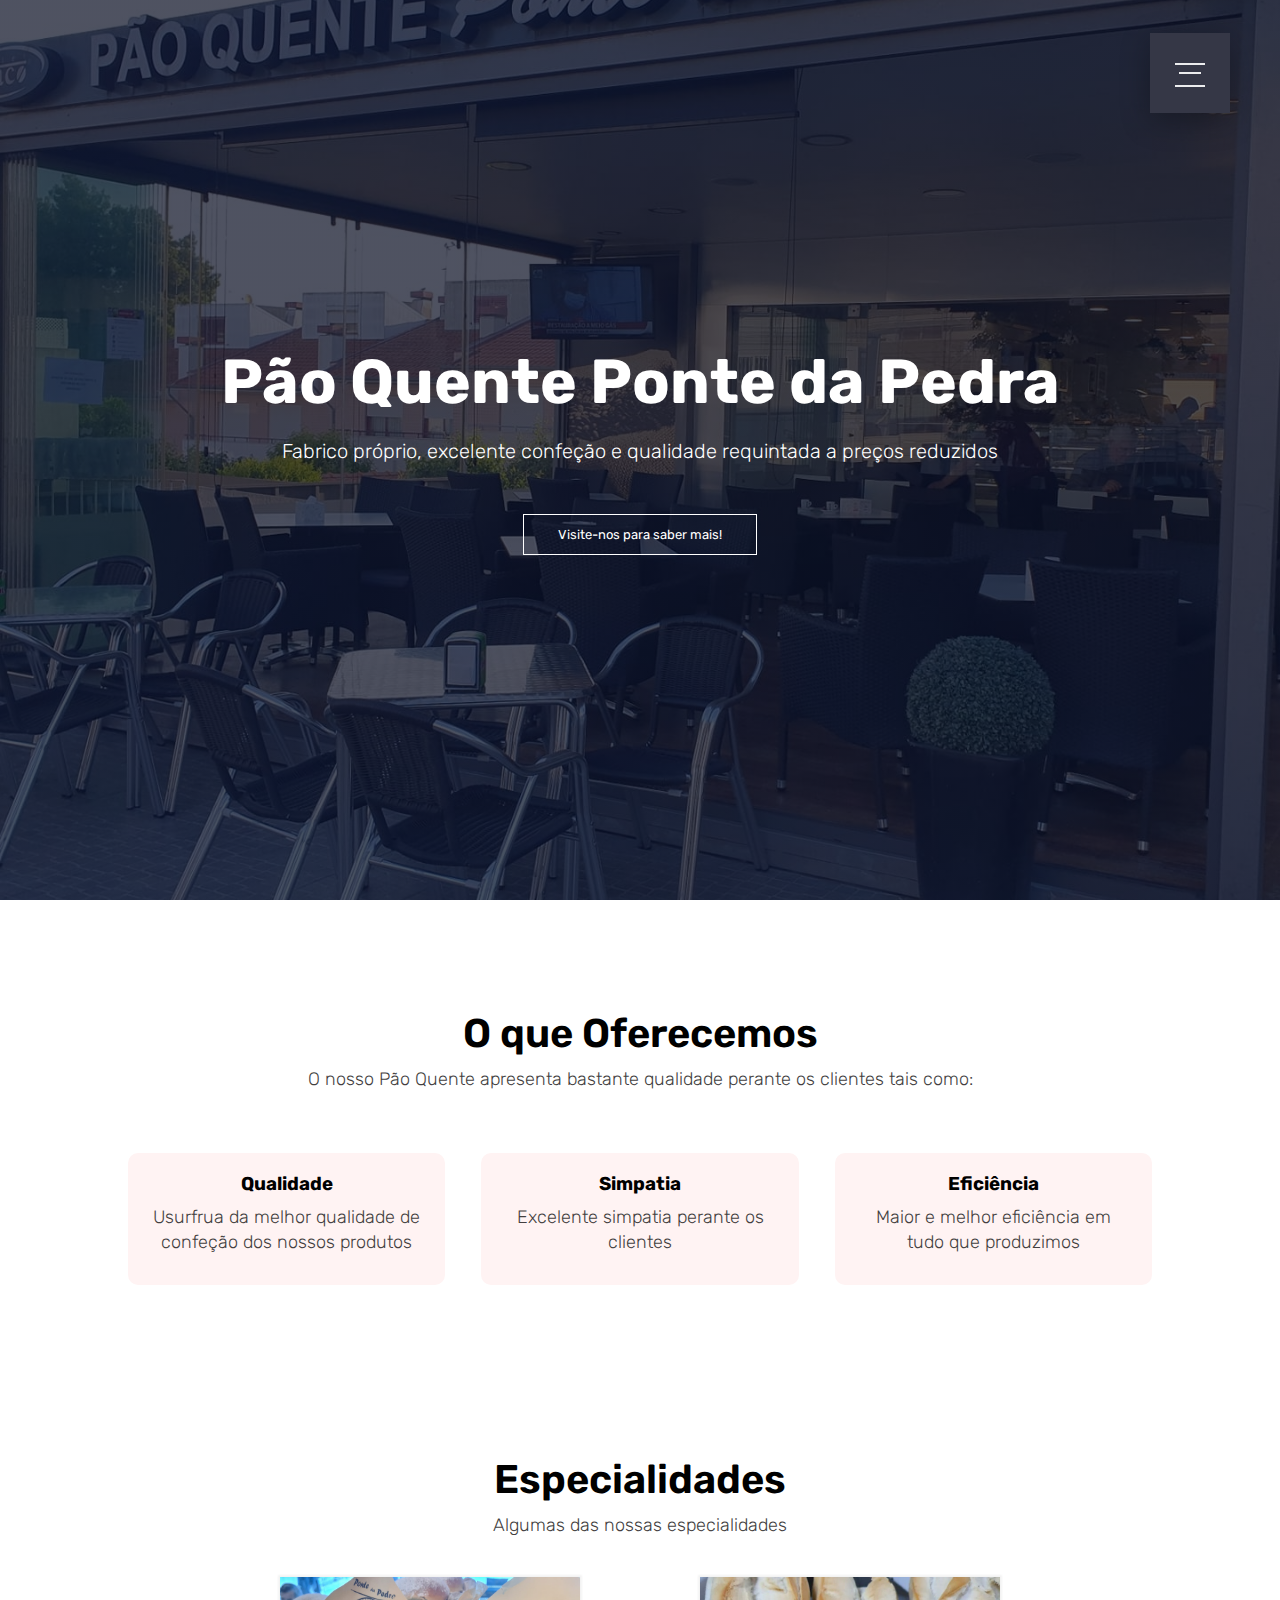
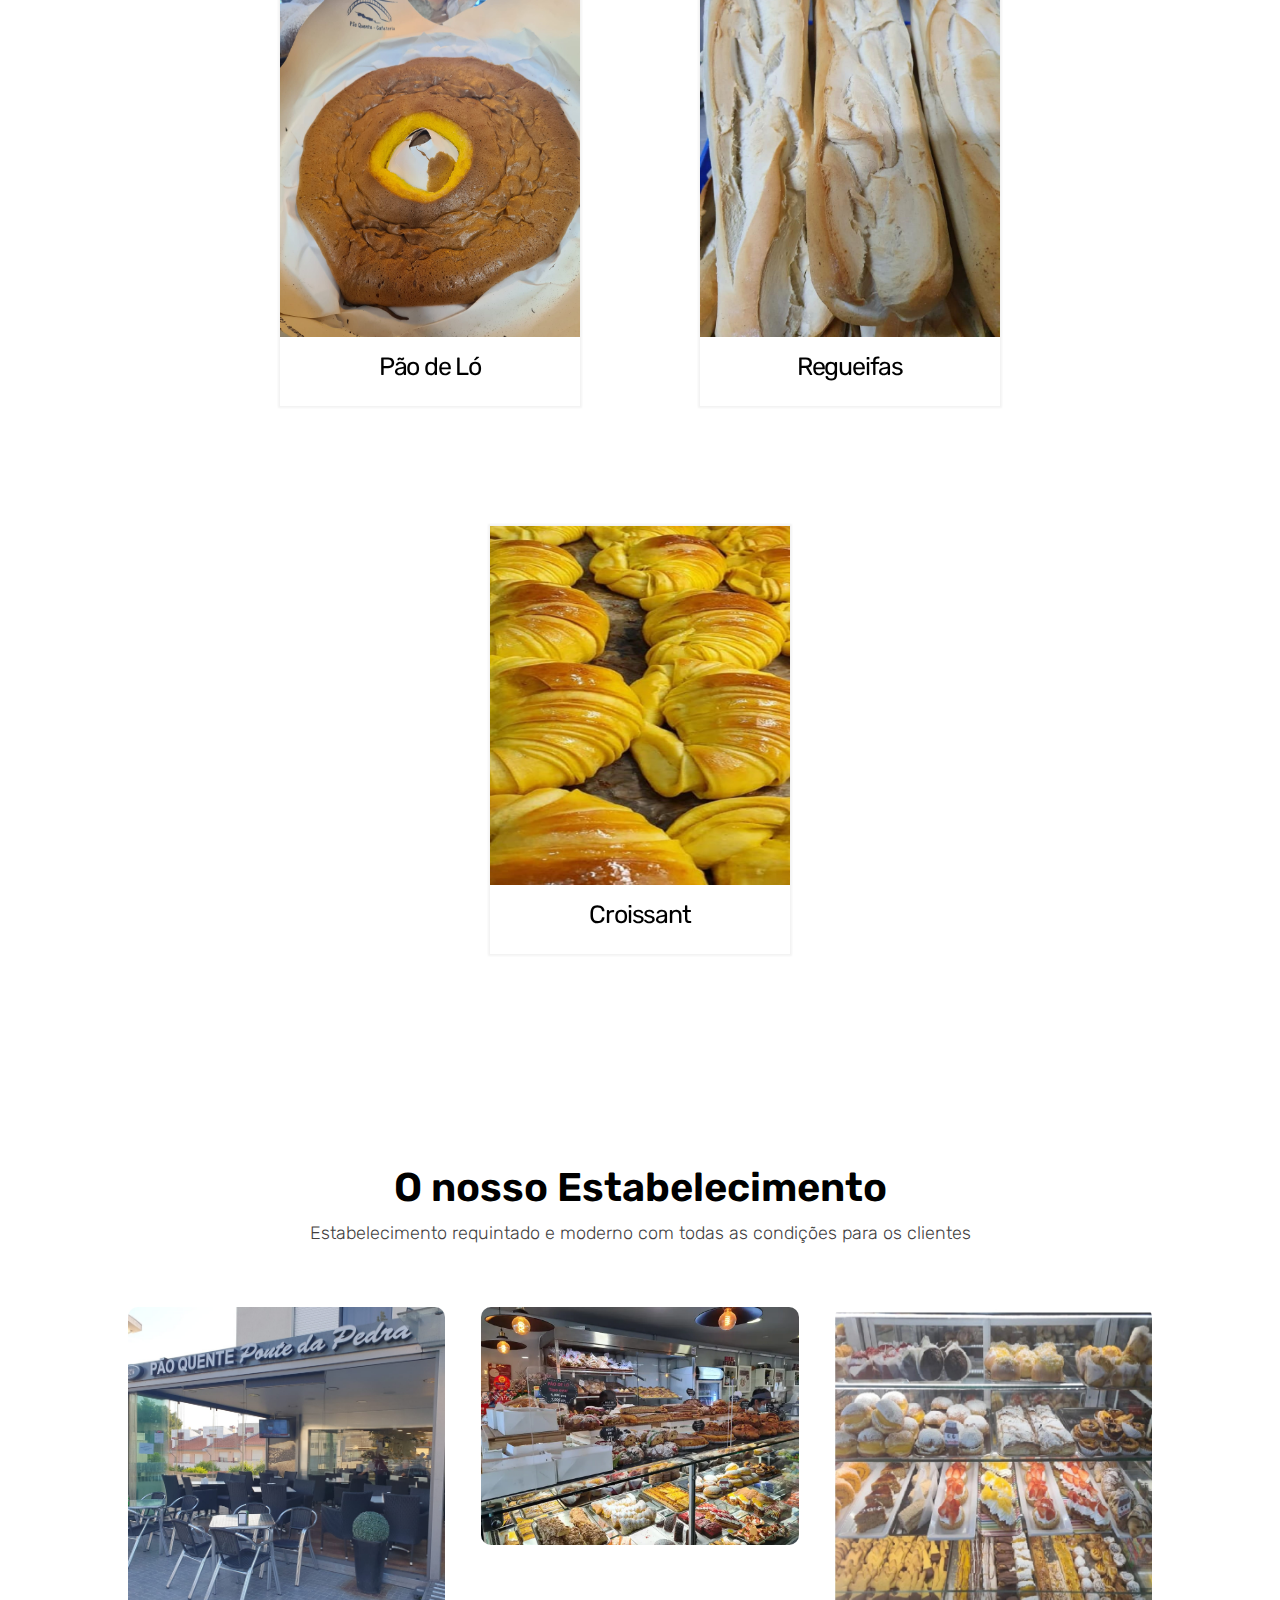
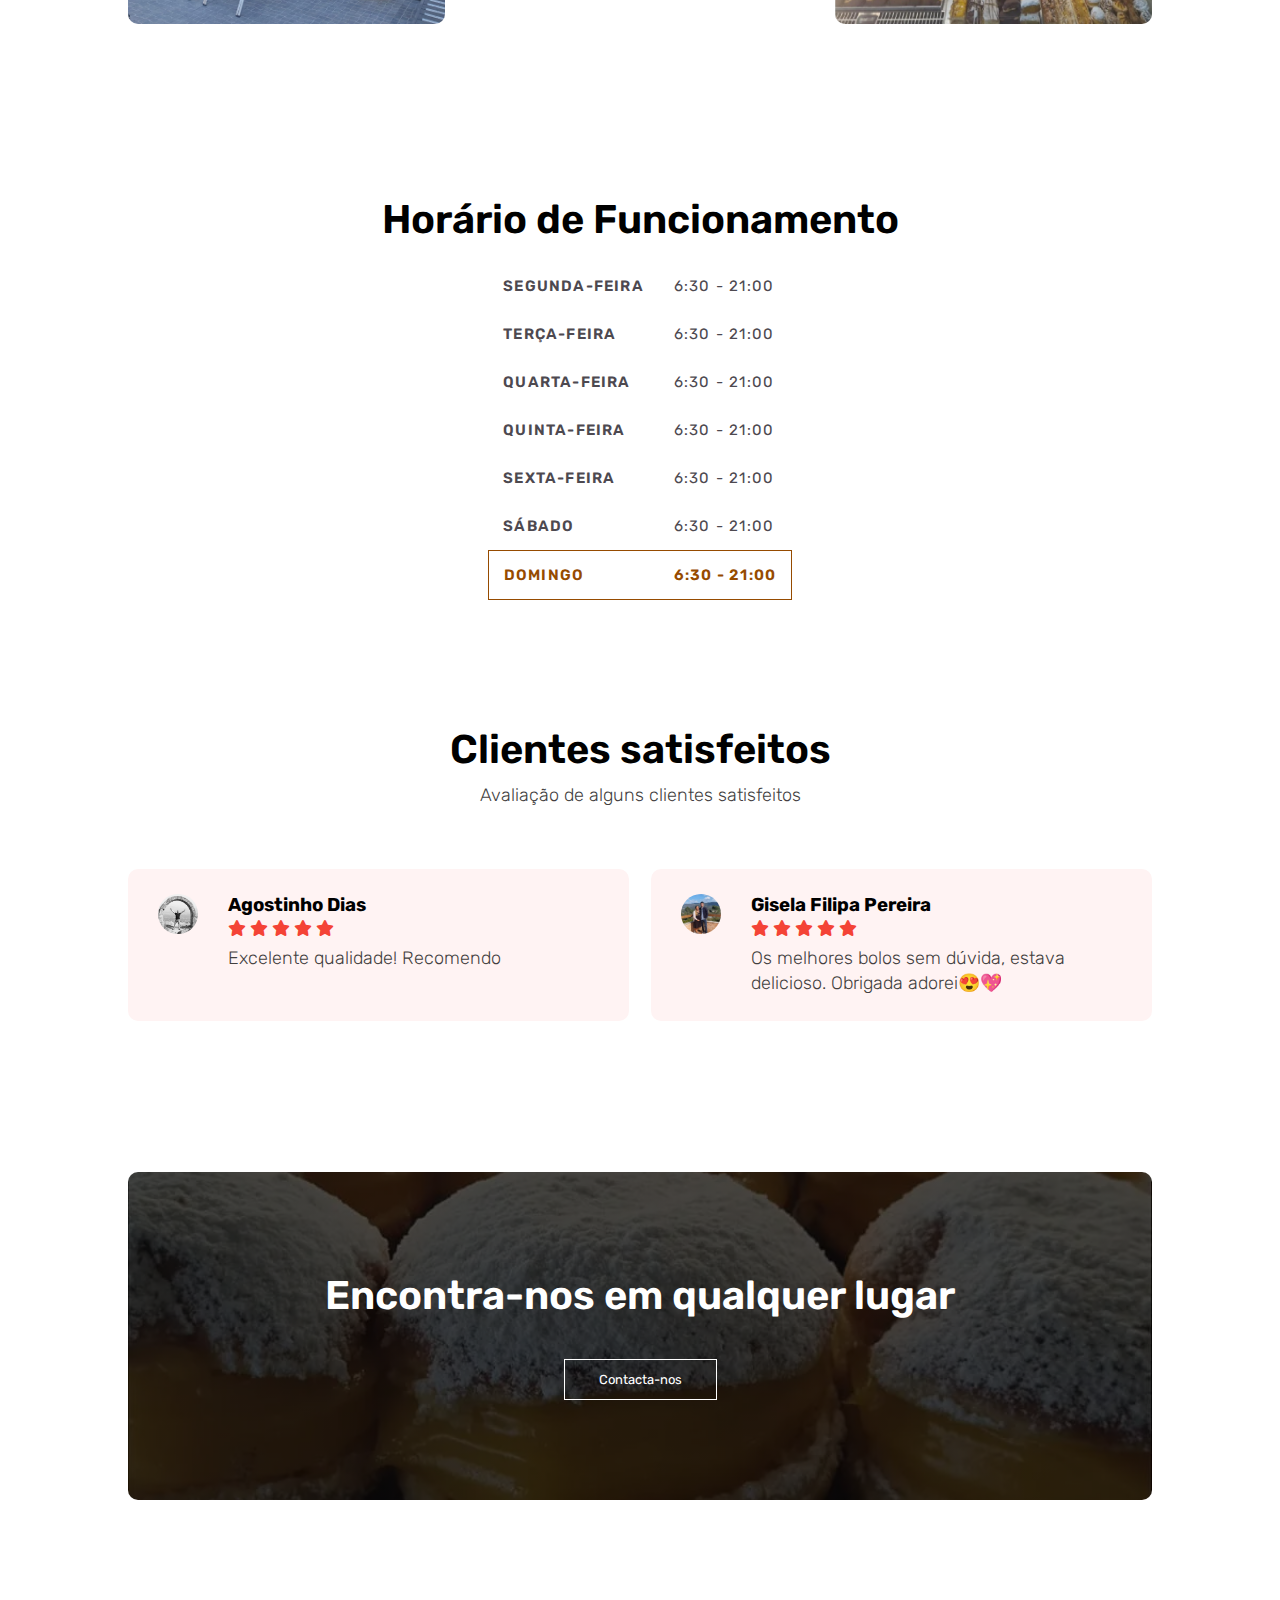
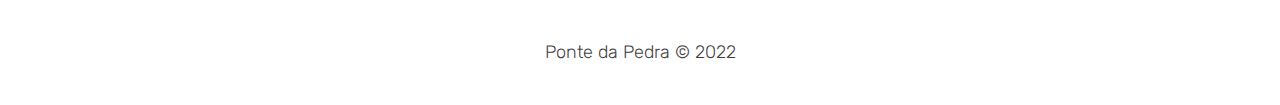
<file: index.html>
<!DOCTYPE html>
<html lang="pt">
  <head>
    <meta charset="UTF-8" />
    <meta name="viewport" content="width=device-width, initial-scale=1.0" />
    <title>Pão Quente Ponte da Pedra</title>
    <link rel="icon" type="image/x-icon" href="img/logo.webp" />
    <meta name="theme-color" content="#1f2336" />
    <meta
      name="description"
      content="Fabrico próprio, excelente confeção e qualidade requintada a preços reduzidos"
    />
    <meta http-equiv="X-UA-Compatible" content="IE=edge" />
    <meta property="og:locale" content="pt_PT" />
    <meta property="og:type" content="website" />
    <meta property="og:title" content="Pão Quente Ponte da Pedra" />
    <meta property="og:site_name" content="Ponte da Pedra" />
    <meta
      property="og:description"
      content="Fabrico próprio, excelente confeção e qualidade requintada a preços reduzidos"
    />
    <meta property="og:image" content="img/bannernormal.webp" />
    <script type="application/ld+json">
      {
        "@context": "http://schema.org",
        "@type": "website",
        "url": "https://pontedapedra.ga",
        "name": "Ponte da Pedra",
        "logo": "/img/logo.webp"
      }
    </script>

    <link rel="stylesheet" href="style.css" />
  </head>

  <body>
    <section class="header">
      <input
        class="menu-icon"
        type="checkbox"
        id="menu-icon"
        name="menu-icon"
        label="menu"
      />
      <label for="menu-icon"></label>
      <nav class="nav">
        <ul class="pt-5">
          <li><a href="index.html">Início</a></li>
          <li><a href="about.html">Sobre nós</a></li>
          <li><a href="contact.html">Contactos</a></li>
        </ul>
      </nav>
      <div class="text-box">
        <h1>Pão Quente Ponte da Pedra</h1>
        <p>
          Fabrico próprio, excelente confeção e qualidade requintada a preços
          reduzidos
        </p>
        <a
          href="https://goo.gl/maps/N5rDxGxwvFm42H5t8"
          class="hero-btn"
          target="_blank"
          >Visite-nos para saber mais!</a
        >
      </div>
    </section>

    <section class="course">
      <h2>O que Oferecemos</h2>
      <p>
        O nosso Pão Quente apresenta bastante qualidade perante os clientes tais
        como:
      </p>

      <div class="row">
        <div class="course-col">
          <h3>Qualidade</h3>
          <p>Usurfrua da melhor qualidade de confeção dos nossos produtos</p>
        </div>
        <div class="course-col">
          <h3>Simpatia</h3>
          <p>Excelente simpatia perante os clientes</p>
        </div>
        <div class="course-col">
          <h3>Eficiência</h3>
          <p>Maior e melhor eficiência em tudo que produzimos</p>
        </div>
      </div>
    </section>

    <section class="campus">
      <h2>Especialidades</h2>
      <p>Algumas das nossas especialidades</p>
      <br />

      <section>
        <div class="card-container">
          <div class="card">
            <img loading="lazy" alt="pão de ló" src="img/paodeloimg.webp" />
            <div class="content">
              <h3>Pão de Ló</h3>
            </div>
          </div>

          <div class="card">
            <img loading="lazy" alt="bolo" src="img/rigueifas.webp" />
            <div class="content">
              <h3>Regueifas</h3>
            </div>
          </div>

          <div class="card">
            <img loading="lazy" alt="bolo de laranja" src="img/croissant.webp" />
            <div class="content">
              <h3>Croissant</h3>
            </div>
          </div>
        </div>
      </section>
    </section>

    <section class="Estabelecimento">
      <h2>O nosso Estabelecimento</h2>
      <p>Estabelecimento requintado e moderno com todas as condições para os clientes</p>

      <div class="row">
        <div class="estabelecimento-col">
          <img loading="lazy" alt="imagem do establecimento" src="img/bannernormal.webp" />
        </div>
        <div class="estabelecimento-col">
          <img loading="lazy" alt="imagem do establecimento" src="img/estabelecimento1.webp" />
        </div>
        <div class="estabelecimento-col">
          <img loading="lazy" alt="imagem da montra" src="img/imgmontra.webp" />
        </div>
      </div>
    </section>

    <section>
      <center>
        <div class="opening-hours">
          <h2>Horário de Funcionamento</h2>
          <br />
          <table>
            <tr class="monday fvl-d">
              <td><span>Segunda-Feira</span></td>
              <td>6:30 - 21:00</td>
            </tr>
            <tr class="tuesday fvl-d">
              <td><span>Terça-Feira</span></td>
              <td>6:30 - 21:00</td>
            </tr>
            <tr class="wednesday fvl-d">
              <td><span>Quarta-Feira</span></td>
              <td>6:30 - 21:00</td>
            </tr>
            <tr class="thursday fvl-d">
              <td><span>Quinta-Feira</span></td>
              <td>6:30 - 21:00</td>
            </tr>
            <tr class="friday fvl-d">
              <td><span>Sexta-Feira</span></td>
              <td>6:30 - 21:00</td>
            </tr>
            <tr class="saturday fvl-d">
              <td><span>Sábado</span></td>
              <td>6:30 - 21:00</td>
            </tr>
            <tr class="sunday fvl-d">
              <td><span>Domingo</span></td>
              <td>6:30 - 21:00</td>
            </tr>
          </table>
        </div>
      </center>
    </section>

    <section class="testimonials">
      <h2>Clientes satisfeitos</h2>
      <p>Avaliação de alguns clientes satisfeitos</p>

      <div class="row">
        <div class="testimorial-col">
          <img loading="lazy" alt="avatar do cliente 1" src="img/cliente1.webp" />
          <div>
            <h3>Agostinho Dias</h3>
            <i class="fa fa-star"></i>
            <i class="fa fa-star"></i>
            <i class="fa fa-star"></i>
            <i class="fa fa-star"></i>
            <i class="fa fa-star"></i>
            <p>Excelente qualidade! Recomendo</p>
          </div>
        </div>
        <div class="testimorial-col">
          <img loading="lazy" alt="avatar do cliente 2" src="img/cliente2.webp" />
          <div>
            <h3>Gisela Filipa Pereira</h3>
            <i class="fa fa-star"></i>
            <i class="fa fa-star"></i>
            <i class="fa fa-star"></i>
            <i class="fa fa-star"></i>
            <i class="fa fa-star"></i>
            <p>
              Os melhores bolos sem dúvida, estava delicioso. Obrigada
              adorei😍💖
            </p>
          </div>
        </div>
      </div>
    </section>

    <section class="cta">
      <h2>Encontra-nos em qualquer lugar</h2>
      <a href="contact.html" class="hero-btn">Contacta-nos</a>
    </section>

    <section class="footer">
      <p>Ponte da Pedra © 2022</p>
    </section>

    <script src="js/horario.js" defer></script>
  </body>
  
</html>
</file>
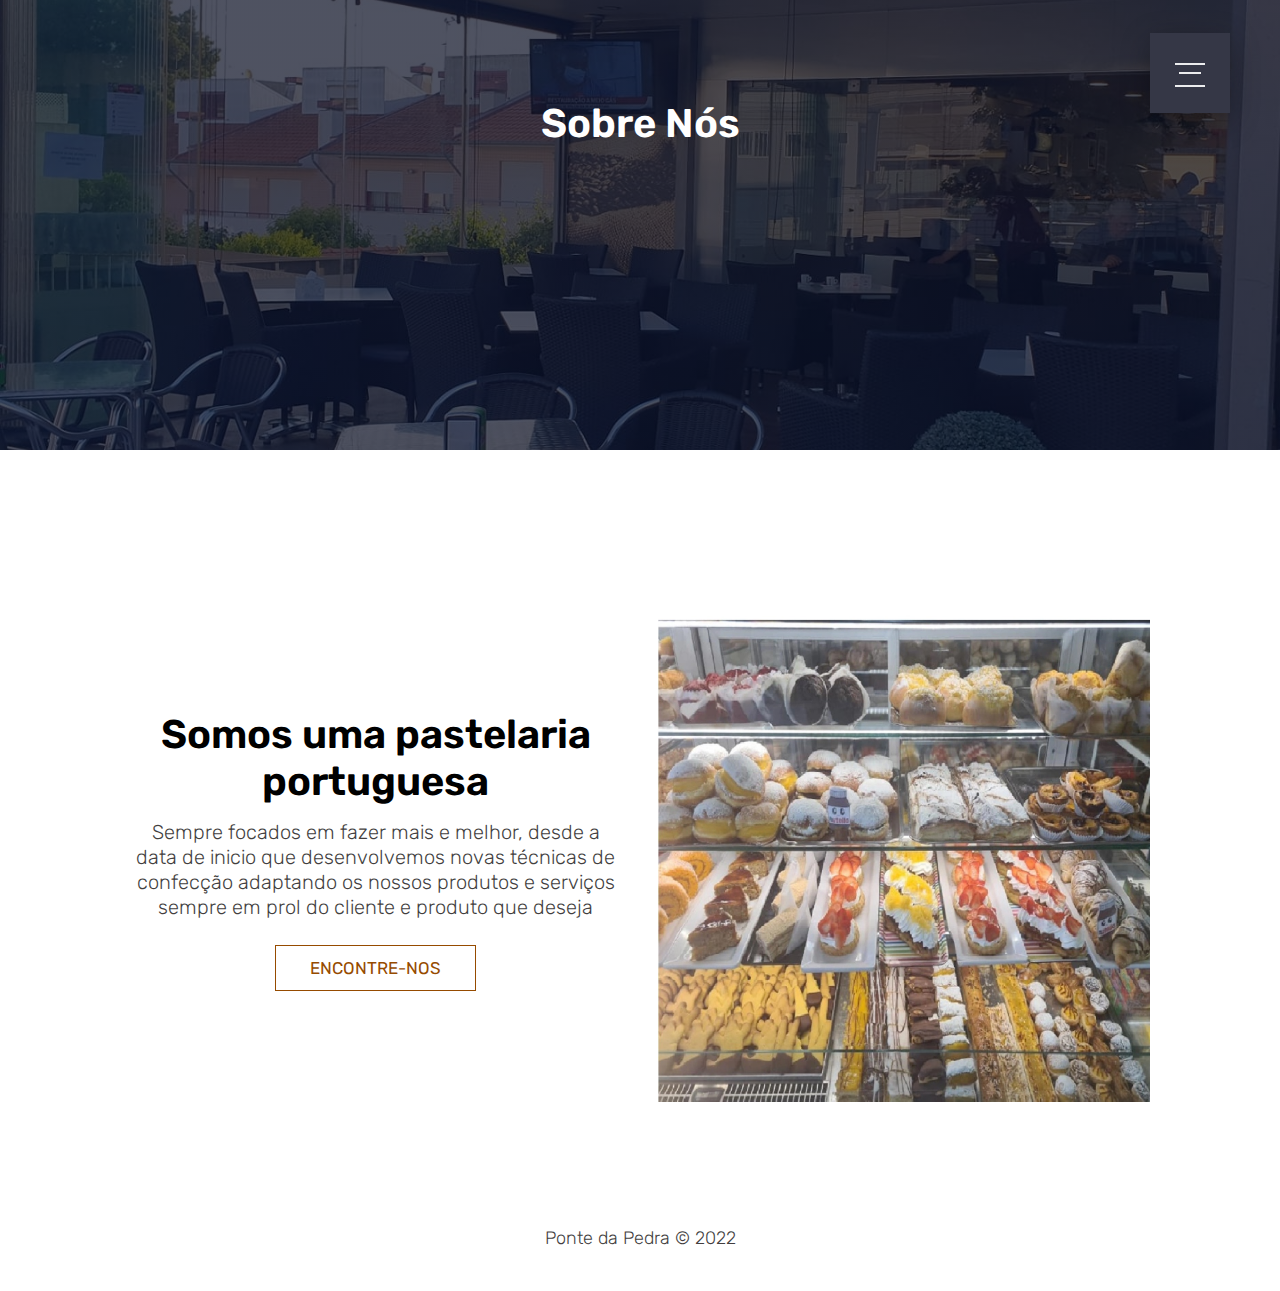
<file: about.html>
<!DOCTYPE html>
<html lang="pt">
  <head>
    <meta charset="UTF-8" />
    <meta name="viewport" content="width=device-width, initial-scale=1.0" />
    <title>Pão Quente Ponte da Pedra</title>
    <link rel="icon" type="image/x-icon" href="img/logo.webp" />
    <meta name="theme-color" content="#1f2336" />
    <meta
      name="description"
      content="Fabrico próprio, excelente confeção e qualidade requintada a preços reduzidos"
    />
    <meta http-equiv="X-UA-Compatible" content="IE=edge" />
    <meta property="og:locale" content="pt_PT" />
    <meta property="og:type" content="website" />
    <meta property="og:title" content="Pão Quente Ponte da Pedra" />
    <meta property="og:site_name" content="Ponte da Pedra" />
    <meta
      property="og:description"
      content="Fabrico próprio, excelente confeção e qualidade requintada a preços reduzidos"
    />
    <meta property="og:image" content="img/bannernormal.webp" />
    <script type="application/ld+json">
      {
        "@context": "http://schema.org",
        "@type": "website",
        "url": "https://pontedapedra.ga",
        "name": "Ponte da Pedra",
        "logo": "/img/logo.webp"
      }
    </script>
    <link rel="stylesheet" href="style.css" />
  </head>
  <body>
    <section class="sub-header">
      <input
        class="menu-icon"
        type="checkbox"
        id="menu-icon"
        name="menu-icon"
        label="menu"
      />
      <label for="menu-icon"></label>
      <nav class="nav">
        <ul class="pt-5">
          <li><a href="index.html">Início</a></li>
          <li><a href="about.html">Sobre nós</a></li>
          <li><a href="contact.html">Contactos</a></li>
        </ul>
      </nav>
      <h1 class="title">Sobre Nós</h1>
    </section>

    <section class="sobrenos">
      <div class="row">
        <div class="sobrenos-col">
          <h2>Somos uma pastelaria portuguesa</h2>
          <p>
            Sempre focados em fazer mais e melhor, desde a data de inicio que
            desenvolvemos novas técnicas de confecção adaptando os nossos
            produtos e serviços sempre em prol do cliente e produto que
            deseja
          </p>
          <a href="contact.html" class="hero-btn color-btn"
            ><span class="encontrenos">Encontre-nos</span></a
          >
        </div>
        <div class="sobrenos-col">
          <img alt="imagem da montra" src="img/imgmontra.webp" />
        </div>
      </div>
    </section>

    <section class="footer">
      <p>Ponte da Pedra © 2022</p>
    </section>
  </body>
</html>
</file>
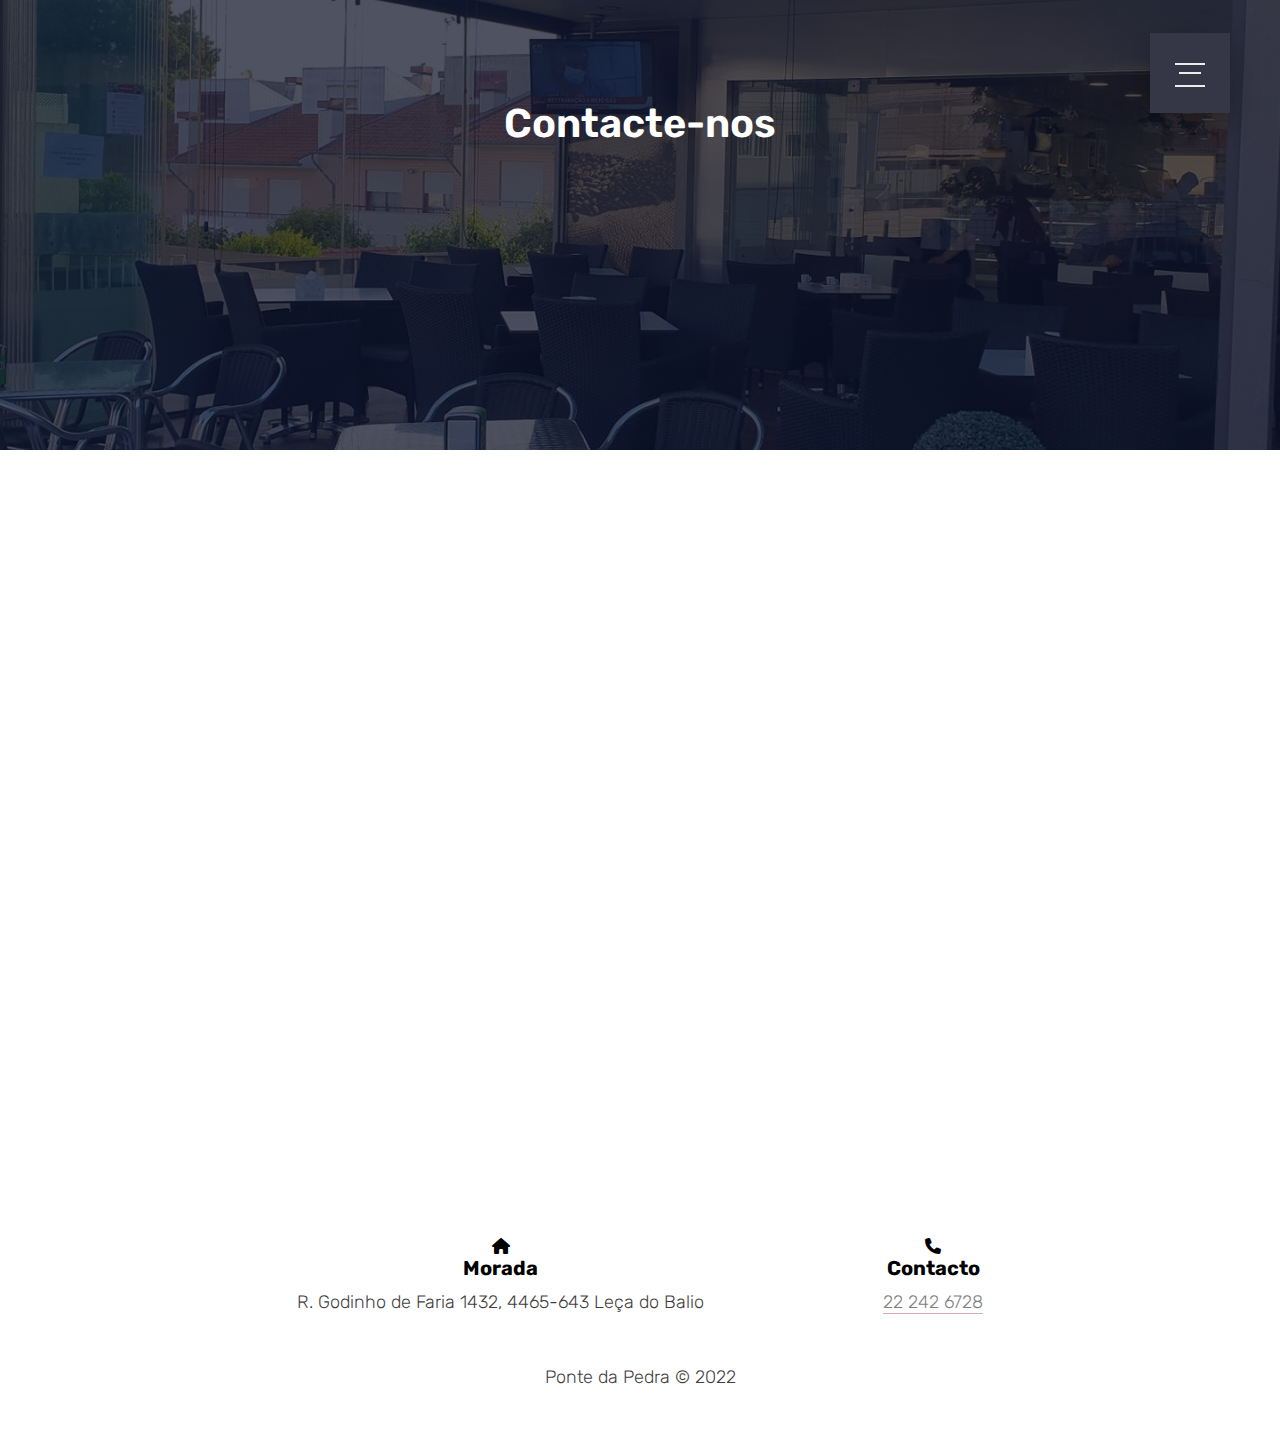
<file: contact.html>
<!DOCTYPE html>
<html lang="pt">
  <head>
    <meta charset="UTF-8" />
    <meta name="viewport" content="width=device-width, initial-scale=1.0" />
    <title>Pão Quente Ponte da Pedra</title>
    <link rel="icon" type="image/x-icon" href="img/logo.webp" />
    <meta name="theme-color" content="#1f2336" />
    <meta
      name="description"
      content="Fabrico próprio, excelente confeção e qualidade requintada a preços reduzidos"
    />
    <meta http-equiv="X-UA-Compatible" content="IE=edge" />
    <meta property="og:locale" content="pt_PT" />
    <meta property="og:type" content="website" />
    <meta property="og:title" content="Pão Quente Ponte da Pedra" />
    <meta property="og:site_name" content="Ponte da Pedra" />
    <meta
      property="og:description"
      content="Fabrico próprio, excelente confeção e qualidade requintada a preços reduzidos"
    />
    <meta property="og:image" content="img/bannernormal.webp" />
    <script type="application/ld+json">
      {
        "@context": "http://schema.org",
        "@type": "website",
        "url": "https://pontedapedra.ga",
        "name": "Ponte da Pedra",
        "logo": "/img/logo.webp"
      }
    </script>
    <link rel="stylesheet" href="style.css" />
  </head>
  <body>
    <section class="sub-header">
      <input
        class="menu-icon"
        type="checkbox"
        id="menu-icon"
        name="menu-icon"
        label="menu"
      />
      <label for="menu-icon"></label>
      <nav class="nav">
        <ul class="pt-5">
          <li><a href="index.html">Início</a></li>
          <li><a href="about.html">Sobre nós</a></li>
          <li><a href="contact.html">Contactos</a></li>
        </ul>
      </nav>
      <h1 class="title">Contacte-nos</h1>
    </section>

    <section class="location">
      <div class="map-responsive">
        <iframe
          src="https://www.google.com/maps/embed?pb=!1m18!1m12!1m3!1d3001.8396852039396!2d-8.616174784742032!3d41.203468579281534!2m3!1f0!2f0!3f0!3m2!1i1024!2i768!4f13.1!3m3!1m2!1s0xd246680d1d9fdc1%3A0x598f8d0aff0b5c7!2sPadaria%20Ponte%20da%20Pedra!5e0!3m2!1spt-PT!2spt!4v1668872981807!5m2!1spt-PT!2spt"
          width="600"
          height="450"
          style="border: 0"
          allowfullscreen=""
          loading="lazy"
          referrerpolicy="no-referrer-when-downgrade"
        ></iframe>
      </div>
    </section>

    <section class="contact-us">
      <div class="row">
        <div class="contact-col"></div>
        <div>
          <i class="fa fa-home"></i>
          <span>
            <h5 class="contacttitle">Morada</h5>
            <p>R. Godinho de Faria 1432, 4465-643 Leça do Balio</p>
          </span>
        </div>
        <div>
          <i class="fa fa-phone"></i>
          <span>
            <h5 class="contacttitle">Contacto</h5>
            <p>
              <a class="tellink" href="tel:222426728"
                ><span class="line_underline">22 242 6728</span></a
              >
            </p>
          </span>
        </div>
        <div class="contact-col"></div>
      </div>
    </section>

    <section class="footer">
      <p>Ponte da Pedra © 2022</p>
    </section>
  </body>
</html>
</file>
<file: style.css>
@import url("https://fonts.googleapis.com/css?family=Rubik");
@import url("https://cdnjs.cloudflare.com/ajax/libs/font-awesome/6.2.1/css/all.min.css");

@font-face {
  font-family: "Pacifico";
  font-style: normal;
  font-weight: 400;
  src: local("Pacifico Regular"), local("Pacifico-Regular"),
    url(https://fonts.gstatic.com/s/pacifico/v12/FwZY7-Qmy14u9lezJ-6H6MmBp0u-.woff2)
      format("woff2");
  font-display: swap;
}

* {
  margin: 0;
  padding: 0;
  font-family: "Rubik", sans-serif;
}

::-webkit-scrollbar-track {
  background-color: #f5f5f5;
}

::-webkit-scrollbar {
  width: 7px;
  background-color: #000000;
}

::-webkit-scrollbar-thumb {
  background-color: #555;
}

.header {
  min-height: 100vh;
  width: 100%;
  background-image: linear-gradient(rgba(4, 9, 30, 0.7), rgba(4, 9, 30, 0.7)),
    url(img/bannernormal.webp);
  background-position: center;
  background-size: cover;
  position: relative;
}
nav {
  display: flex;
  padding: 2% 6%;
  justify-content: space-between;
  align-items: center;
}

.section-center {
  position: absolute;
  top: 50%;
  left: 0;
  display: block;
  width: 100%;
  padding: 0;
  margin: 0;
  z-index: 6;
  text-align: center;
  transform: translateY(-50%);
}

[type="checkbox"]:checked,
[type="checkbox"]:not(:checked) {
  position: absolute;
  left: -9999px;
}
.menu-icon:checked + label,
.menu-icon:not(:checked) + label {
  position: fixed;
  top: 63px;
  right: 75px;
  display: block;
  width: 30px;
  height: 30px;
  padding: 0;
  margin: 0;
  cursor: pointer;
  z-index: 10;
}
.menu-icon:checked + label:before,
.menu-icon:not(:checked) + label:before {
  position: absolute;
  content: "";
  display: block;
  width: 30px;
  height: 20px;
  z-index: 20;
  top: 0;
  left: 0;
  border-top: 2px solid #ececee;
  border-bottom: 2px solid #ececee;
  transition: border-width 100ms 1500ms ease,
    top 100ms 1600ms cubic-bezier(0.23, 1, 0.32, 1),
    height 100ms 1600ms cubic-bezier(0.23, 1, 0.32, 1),
    background-color 200ms ease, transform 200ms cubic-bezier(0.23, 1, 0.32, 1);
}
.menu-icon:checked + label:after,
.menu-icon:not(:checked) + label:after {
  position: absolute;
  content: "";
  display: block;
  width: 22px;
  height: 2px;
  z-index: 20;
  top: 10px;
  right: 4px;
  background-color: #ececee;
  margin-top: -1px;
  transition: width 100ms 1750ms ease, right 100ms 1750ms ease,
    margin-top 100ms ease, transform 200ms cubic-bezier(0.23, 1, 0.32, 1);
}
.menu-icon:checked + label:before {
  top: 10px;
  transform: rotate(45deg);
  height: 2px;
  background-color: #ececee;
  border-width: 0;
  transition: border-width 100ms 340ms ease,
    top 100ms 300ms cubic-bezier(0.23, 1, 0.32, 1),
    height 100ms 300ms cubic-bezier(0.23, 1, 0.32, 1),
    background-color 200ms 500ms ease,
    transform 200ms 1700ms cubic-bezier(0.23, 1, 0.32, 1);
}
.menu-icon:checked + label:after {
  width: 30px;
  margin-top: 0;
  right: 0;
  transform: rotate(-45deg);
  transition: width 100ms ease, right 100ms ease, margin-top 100ms 500ms ease,
    transform 200ms 1700ms cubic-bezier(0.23, 1, 0.32, 1);
}

.nav {
  position: fixed;
  top: 33px;
  right: 50px;
  display: block;
  width: 80px;
  height: 80px;
  padding: 0;
  margin: 0;
  z-index: 9;
  overflow: hidden;
  box-shadow: 0 8px 30px 0 rgba(0, 0, 0, 0.3);
  background-color: #353746;
  animation: border-transform 7s linear infinite;
  transition: top 350ms 1100ms cubic-bezier(0.23, 1, 0.32, 1),
    right 350ms 1100ms cubic-bezier(0.23, 1, 0.32, 1),
    transform 250ms 1100ms ease,
    width 650ms 400ms cubic-bezier(0.23, 1, 0.32, 1),
    height 650ms 400ms cubic-bezier(0.23, 1, 0.32, 1);
}
@keyframes border-transform {
  0%,
  100% {
    border-radius: 63% 37% 54% 46% / 55% 48% 52% 45%;
  }
  14% {
    border-radius: 40% 60% 54% 46% / 49% 60% 40% 51%;
  }
  28% {
    border-radius: 54% 46% 38% 62% / 49% 70% 30% 51%;
  }
  42% {
    border-radius: 61% 39% 55% 45% / 61% 38% 62% 39%;
  }
  56% {
    border-radius: 61% 39% 67% 33% / 70% 50% 50% 30%;
  }
  70% {
    border-radius: 50% 50% 34% 66% / 56% 68% 32% 44%;
  }
  84% {
    border-radius: 46% 54% 50% 50% / 35% 61% 39% 65%;
  }
}

.menu-icon:checked ~ .nav {
  animation-play-state: paused;
  top: 50%;
  right: 50%;
  transform: translate(50%, -50%);
  width: 200%;
  height: 200%;
  transition: top 350ms 700ms cubic-bezier(0.23, 1, 0.32, 1),
    right 350ms 700ms cubic-bezier(0.23, 1, 0.32, 1), transform 250ms 700ms ease,
    width 750ms 1000ms cubic-bezier(0.23, 1, 0.32, 1),
    height 750ms 1000ms cubic-bezier(0.23, 1, 0.32, 1);
}

.nav ul {
  position: absolute;
  top: 50%;
  left: 0;
  display: block;
  width: 100%;
  padding: 0;
  margin: 0;
  z-index: 6;
  text-align: center;
  transform: translateY(-50%);
  list-style: none;
}
.nav ul li {
  position: relative;
  display: block;
  width: 100%;
  padding: 0;
  margin: 10px 0;
  text-align: center;
  list-style: none;
  pointer-events: none;
  opacity: 0;
  visibility: hidden;
  transform: translateY(30px);
  transition: all 250ms linear;
}
.nav ul li:nth-child(1) {
  transition-delay: 200ms;
}
.nav ul li:nth-child(2) {
  transition-delay: 150ms;
}
.nav ul li:nth-child(3) {
  transition-delay: 100ms;
}
.nav ul li:nth-child(4) {
  transition-delay: 50ms;
}
.nav ul li a {
  font-family: "Montserrat", sans-serif;
  font-size: 8vh;
  text-transform: uppercase;
  line-height: 1.2;
  font-weight: 800;
  display: inline-block;
  position: relative;
  color: #ececee;
  transition: all 250ms linear;
}
.nav ul li a:hover {
  text-decoration: none;
  color: #ffeba7;
}
.nav ul li a:after {
  display: block;
  position: absolute;
  top: 50%;
  content: "";
  height: 2vh;
  margin-top: -1vh;
  width: 0;
  left: 0;
  background-color: #353746;
  opacity: 0.8;
  transition: width 250ms linear;
}
.nav ul li a:hover:after {
  width: 100%;
}

.menu-icon:checked ~ .nav ul li {
  pointer-events: auto;
  visibility: visible;
  opacity: 1;
  transform: translateY(0);
  transition: opacity 350ms ease, transform 250ms ease;
}
.menu-icon:checked ~ .nav ul li:nth-child(1) {
  transition-delay: 1400ms;
}
.menu-icon:checked ~ .nav ul li:nth-child(2) {
  transition-delay: 1480ms;
}
.menu-icon:checked ~ .nav ul li:nth-child(3) {
  transition-delay: 1560ms;
}
.menu-icon:checked ~ .nav ul li:nth-child(4) {
  transition-delay: 1640ms;
}

.logo {
  position: absolute;
  top: 60px;
  left: 50px;
  display: block;
  z-index: 11;
  transition: all 250ms linear;
}
.logo img {
  height: 26px;
  width: auto;
  display: block;
}

@media screen and (max-width: 991px) {
  .menu-icon:checked + label,
  .menu-icon:not(:checked) + label {
    right: 55px;
  }
  .logo {
    left: 30px;
  }
  .nav {
    right: 30px;
  }
  .nav ul li a {
    font-size: 8vh;
  }
}

.text-box {
  width: 90%;
  color: #fff;
  position: absolute;
  top: 50%;
  left: 50%;
  transform: translate(-50%, -50%);
  text-align: center;
}
.text-box h1 {
  font-size: 62px;
}
.text-box p {
  margin: 10px 0 40px;
  font-size: 20px;
  color: #fff;
}
.hero-btn {
  display: inline-block;
  text-decoration: none;
  color: #fff;
  border: 1px solid #fff;
  padding: 12px 34px;
  font-size: 13px;
  background: transparent;
  position: relative;
  cursor: pointer;
}
.hero-btn:hover {
  border: 1px solid #964b00;
  background: #964b00;
  transition: 1s;
}

nav .fa {
  display: none;
}

@media (max-width: 700px) {
  .text-box h1 {
    font-size: 20px;
  }
  .nav-link ul li {
    display: block;
  }
  .nav-link {
    position: absolute;
    background: #964b00;
    height: 100vh;
    width: 200px;
    top: 0;
    right: -200px;
    text-align: left;
    z-index: 2;
    transition: 1s;
  }
  nav .fa {
    display: block;
    color: #fff;
    margin: 20px;
    font-size: 22px;
    cursor: pointer;
    height: -100px;
  }
  .nav-links ul {
    padding: 30px;
  }
}

.title {
  text-align: center;
  font-size: 40px;
  font-weight: 600;
  padding-top: 100px;
}
/*---- Course ----*/

.course {
  width: 80%;
  margin: auto;
  text-align: center;
  padding-top: 10px;
}
h2 {
  text-align: center;
  font-size: 40px;
  font-weight: 600;
  padding-top: 100px;
}
p {
  text-align: center;
  color: rgb(67, 63, 63);
  font-size: 18px;
  font-weight: 200;
  line-height: 25px;
  padding: 10px;
}
.row {
  margin-top: 5%;
  display: flex;
  justify-content: space-between;
  text-align: center;
}
.course-col {
  flex-basis: 31%;
  background: #fff3f3;
  border-radius: 10px;
  margin-bottom: 5%;
  padding: 20px 12px;
  box-sizing: border-box;
  transition: 0.5s;
}
.h3 {
  text-align: center;
  font-weight: 600;
  margin: 100px 0;
}
.course-col:hover {
  box-shadow: 0 0 20px 0px rgba(0, 0, 0, 0.2);
}
@media (max-width: 700px) {
  .row {
    flex-direction: column;
  }
}

.campus {
  width: 80%;
  margin: auto;
  text-align: center;
  padding-top: 20px;
}
.campus-col {
  flex-basis: 32%;
  border-radius: 10px;
  margin-bottom: 30px;
  position: relative;
  overflow: hidden;
}
.campus-col img {
  width: 100%;
  display: block;
}
.layer {
  background: transparent;
  height: 100%;
  width: 100%;
  position: absolute;
  top: 0;
  left: 0;
  transition: 0.5s;
}
.layer:hover {
  background: #964b00;
}
.layer h3 {
  width: 100%;
  font-weight: 500;
  color: #fff;
  font-size: 26px;
  bottom: 0;
  left: 50%;
  transform: translateX(-50%);
  position: absolute;
  transition: 0.5s;
}
.layer:hover h3 {
  bottom: 49%;
  opacity: 1;
}

/*-----Facilities----*/
.Estabelecimento {
  width: 80%;
  margin: auto;
  text-align: center;
  padding-top: 100px;
}
.estabelecimento-col {
  flex-basis: 31%;
  border-radius: 10px;
  margin-bottom: 5%;
  text-align: left;
}
.estabelecimento-col img {
  width: 100%;
  border-radius: 10px;
}
.estabelecimento-col p {
  padding: 0;
}
.estabelecimento-col h3 {
  margin-top: 16px;
  margin-bottom: 15px;
  text-align: left;
}

/*-----Testimonials----*/

.testimonials {
  width: 80%;
  margin: auto;
  padding-top: 10px;
  text-align: left;
}
.testimorial-col {
  flex-basis: 44%;
  border-radius: 10px;
  margin-bottom: 5%;
  text-align: left;
  background: #fff3f3;
  padding: 25px;
  cursor: pointer;
  display: flex;
}
.testimorial-col img {
  height: 40px;
  margin-left: 5px;
  margin-right: 30px;
  border-radius: 50%;
}
.testimorial-col p {
  text-align: left;
  padding: 0;
}
.testimorial-col h3 {
  margin-bottom: 2px;
  text-align: left;
}
.testimorial-col .fa {
  margin-top: 2px;
  margin-bottom: 10px;
  color: #f44336;
}
@media (max-width: 700px) {
  .testimorial-col img {
    margin-left: 0px;
    margin-right: 15px;
  }
}

.cta {
  margin: 100px auto;
  width: 80%;
  background-image: linear-gradient(rgba(0, 0, 0, 0.7), rgba(0, 0, 0, 0.7)),
    url(img/bannerboladeberlim.webp);
  background-position: center;
  background-size: cover;
  border-radius: 10px;
  text-align: center;
  padding: 100px 0;
}
.cta h2 {
  color: #fff;
  margin-bottom: 40px;
  margin-left: 10px;
  margin-right: 10px;
  padding: 0;
}
@media (max-width: 700px) {
  .cta h2 {
    font-size: 24px;
  }
}

/*---footer---*/

.footer {
  width: 100%;
  text-align: center;
  padding: 30px 0;
}

/*--Sobre nos---*/

.sub-header {
  height: 50vh;
  width: 100%;
  background-image: linear-gradient(rgba(4, 9, 30, 0.7), rgba(4, 9, 30, 0.7)),
    url(img/bannernormal.webp);
  background-position: center;
  background-size: cover;
  text-align: center;
  color: #fff;
}
.sobrenos {
  width: 80%;
  margin: auto;
  padding-top: 80px;
  padding-bottom: 50px;
}
.sobrenos-col {
  flex-basis: 48%;
  padding: 30px 2px;
}
.sobrenos-col img {
  width: 100%;
}
.sobrenos-col h1 {
  padding-top: 0;
}
.sobrenos-col p {
  padding: 15px 0 25px;
  text-align: center;
  font-size: 20px;
}
.encontrenos {
  text-transform: uppercase;
  font-size: 17px;
}

.color-btn {
  border: 1px solid #964b00;
  background: transparent;
  color: #964b00;
}
.color-btn:hover {
  color: #fff;
}

/*-----contact us----*/
.location {
  width: 80%;
  margin: auto;
  padding: 80px 0;
}
.location iframe {
  width: 100%;
}
.contact-us {
  width: 80%;
  margin: auto;
}
.contact-col {
  margin-bottom: 30px;
}
.contact-col div {
  display: flex;
  align-items: center;
  margin-bottom: 40px;
}
.contact-col div .fa {
  font-size: 28px;
  color: #964b00;
  margin: 10px;
  margin-right: 30px;
}
.contact-col div p {
  padding: 0;
}
.contact-col div h5 {
  font-size: 20px;
  margin-bottom: 5px;
  color: #555;
}
.contacttitle {
  font-size: 20px;
}
.tellink {
  text-decoration: none;
  color: gray;
}

.line_underline {
  border-bottom: 1.5px solid rgba(176, 92, 92, 0.5);
}

table {
  border-collapse: collapse;
}

#activerow {
  border: 0.5px solid #964b00;
}

#activerow > td {
  color: #964b00;
  font-weight: 600;
}

#activerow > td > span {
  color: #964b00;
}

/* Design der Tabelle */
.opening-hours {
  overflow: hidden;
  box-shadow: 0;
  background-color: white;
  padding: 1em;
  max-width: 100%;
}

.fvl-d > td {
  font-size: 15px;
  font-weight: 400;
  letter-spacing: 1.2px;
  color: #4d4950;
  text-transform: uppercase;
  padding: 1em;
}

.fvl-d > td > span {
  font-size: 15px;
  font-weight: 600;
  letter-spacing: 1.2px;
  color: #4d4950;
  text-transform: uppercase;
}

@media screen and (max-width: 382px) {
  .fvl-d > td {
    font-size: 14px;
    padding: 15px 5px;
  }

  #activerow {
    border: none;
    background-color: #964b00;
  }

  #activerow > td {
    color: white;
    font-weight: 600;
  }

  #activerow > td > span {
    color: white;
  }
}

.phour {
  font-size: 14px;
  font-weight: 400;
  letter-spacing: 0.5px;
  color: #4d4950;
}

.card-container {
  justify-content: center;
  display: flex;
  align-items: center;
  flex-wrap: wrap;
  gap: 100px;
  border-radius: 25px;
  max-width: 100%;
  margin-left: auto;
  margin-right: auto;
  position: relative;
  height: 100%;
  width: 100%;
}
.card-container:hover .card {
  opacity: 0.7;
  cursor: pointer;
  filter: grayscale(1);
}
.card-container .card {
  margin: 10px;
  box-shadow: 0 0 2px 2px rgba(0, 0, 0, 0.05);
  background: #fff;
  -webkit-transition: 0.3s all ease;
  transition: 0.15s all ease;
}
.card-container .card:hover {
  box-shadow: 0 0 8px 3px rgba(0, 0, 0, 0.15);
  transform: scale(1.025);
  opacity: 1;
  filter: grayscale(0);
  transition: 0.35s all ease;
}
.card-container .card img {
  width: 100%;
  padding: 0;
  margin: 0;
}
.card-container .card .content {
  padding: 15px 20px;
  text-align: center;
}
.card-container .card h3 {
  font: 25px "Rubik", serif;
  padding: 0;
  margin: 0 0 10px;
  letter-spacing: -0.075rem;
}

.card {
  max-width: 300px;
  cursor: pointer !important;
  display: inline-flex;
  flex-direction: column;
  justify-content: center;
  position: relative;
  transform: translateZ(0);
}

.map-responsive {
  overflow: hidden;
  padding-bottom: 56.25%;
  position: relative;
  height: 0;
}
.map-responsive iframe {
  left: 0;
  top: 0;
  height: 100%;
  width: 100%;
  position: absolute;
}
</file>
